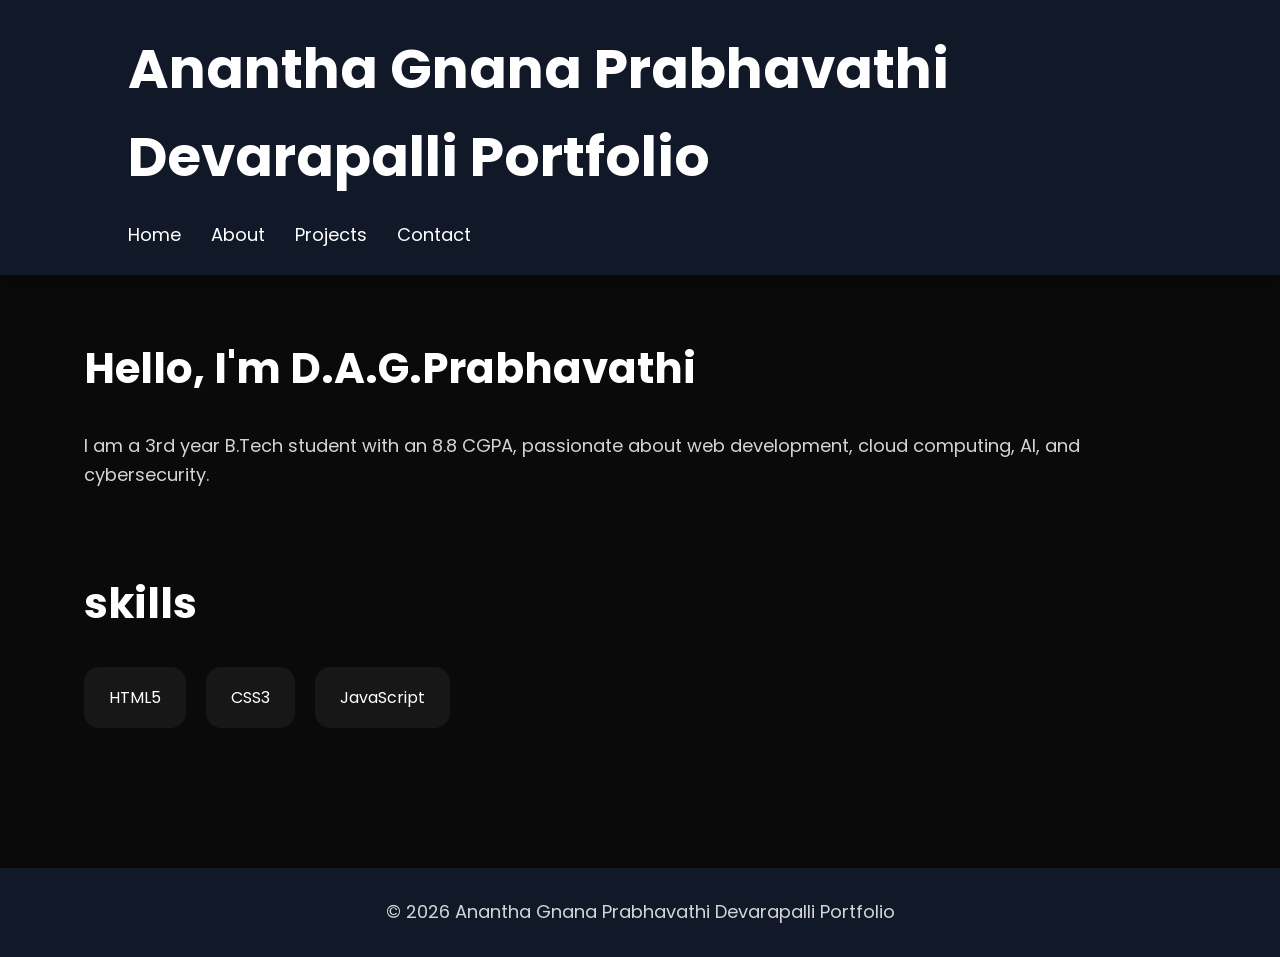
<file: index.html>
<!DOCTYPE html>
<html lang="en">

<head>
  <meta charset="UTF-8">

  <meta name="viewport"
        content="width=device-width, initial-scale=1.0">

  <meta name="description"
        content="Personal portfolio website of Anantha.">

  <meta name="keywords"
        content="portfolio, web developer, HTML, CSS">

  <meta name="author"
        content="Anantha">

  <title>Anantha Portfolio</title>
  <link href="https://fonts.googleapis.com/css2?family=Poppins:wght@300;400;500;600;700&display=swap" rel="stylesheet">

  <link rel="stylesheet" href="style.css">
</head>

<body>

  <!-- Skip Link -->
  <a href="#main-content" class="skip-link">
    Skip to Main Content
  </a>

  <!-- Header -->
  <header>

    <h1>Anantha Gnana Prabhavathi Devarapalli Portfolio</h1>

    <nav aria-label="Primary Navigation">

      <ul>

        <li>
          <a href="index.html">Home</a>
        </li>

        <li>
          <a href="about.html">About</a>
        </li>

        <li>
          <a href="projects.html">Projects</a>
        </li>

        <li>
          <a href="contact.html">Contact</a>
        </li>

      </ul>

    </nav>

  </header>

  <!-- Main -->
  <main id="main-content">

   <section>

  <h2>Hello, I'm D.A.G.Prabhavathi</h2>

  <p>
    I am a 3rd year B.Tech student with an
    8.8 CGPA, passionate about web development,
    cloud computing, AI, and cybersecurity.
  </p>

</section>

    <section>
      <h2>skills</h2>

      <div class="skills-container">

  <div class="skill-card">HTML5</div>
  <div class="skill-card">CSS3</div>
  <div class="skill-card">JavaScript</div>

</div>

    </section>

  </main>

  <!-- Footer -->
  <footer>

    <p>
      &copy; 2026 Anantha Gnana Prabhavathi Devarapalli Portfolio
    </p>

  </footer>

</body>

</html>
</file>
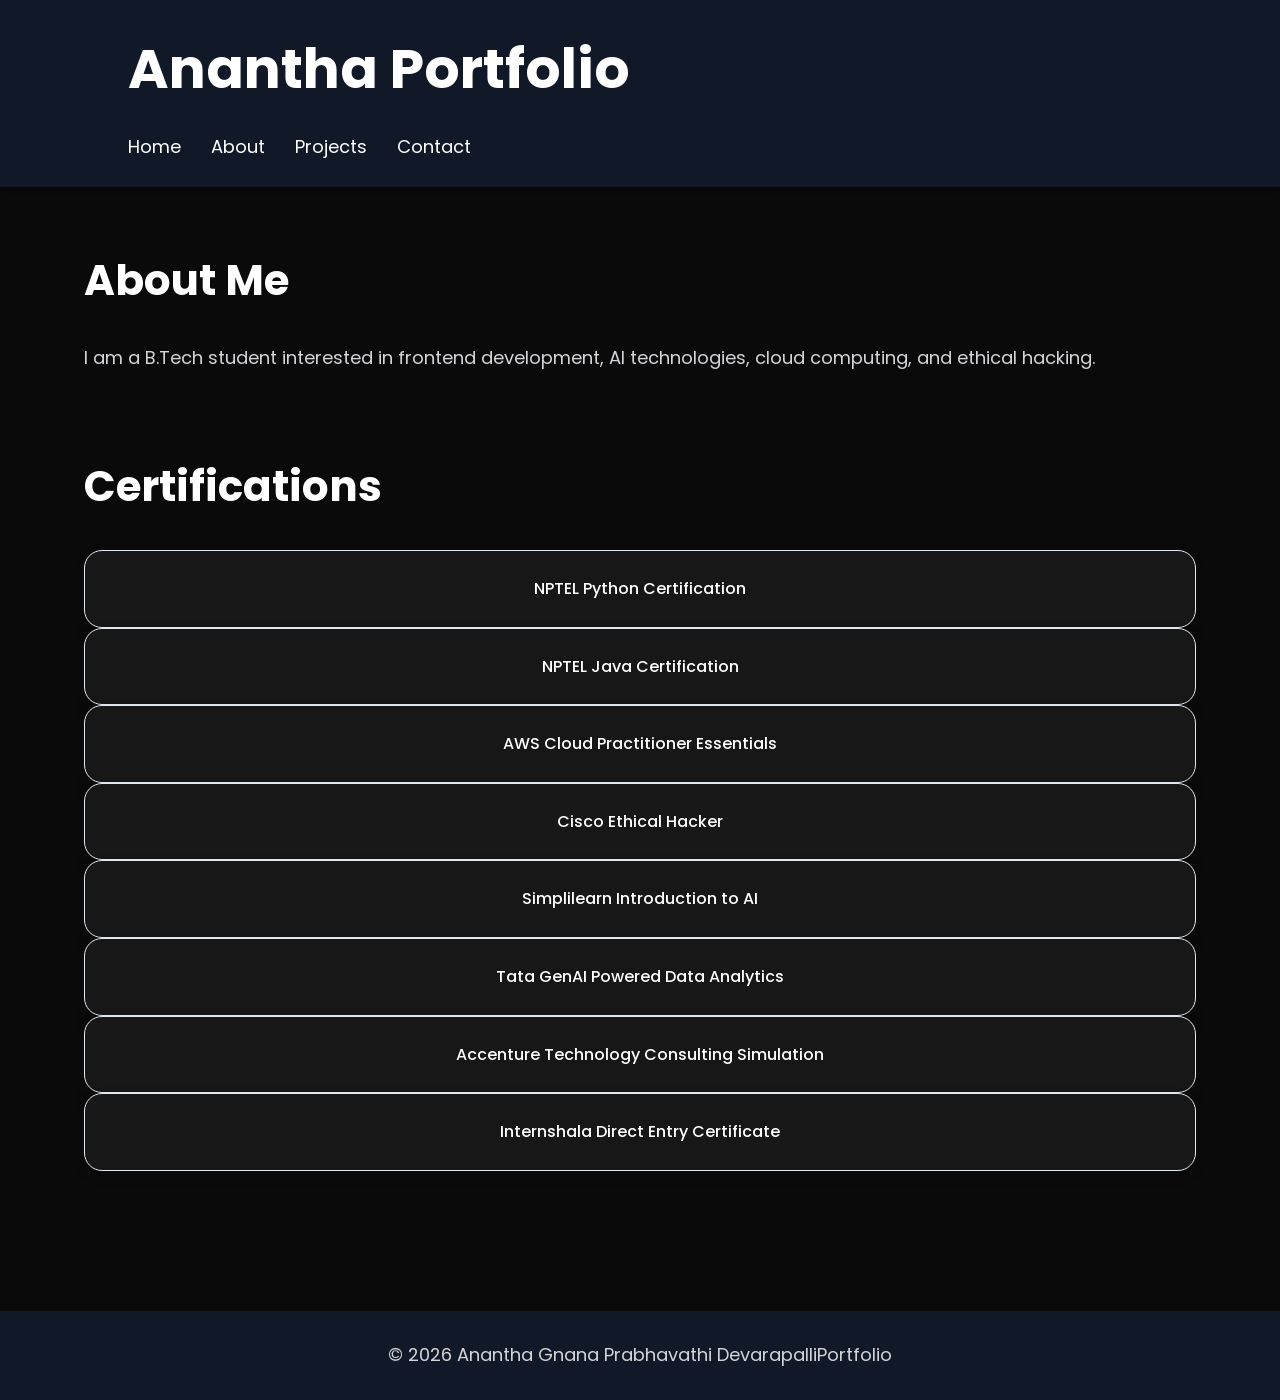
<file: about.html>
<!DOCTYPE html>
<html lang="en">

<head>
  <meta charset="UTF-8">

  <meta name="viewport"
        content="width=device-width, initial-scale=1.0">

  <meta name="description"
        content="Personal portfolio website of Anantha.">

  <meta name="keywords"
        content="portfolio, web developer, HTML, CSS">

  <meta name="author"
        content="Anantha">

  <title>Anantha Gnana Prabhavathi Devarapalli Portfolio</title>
  <link href="https://fonts.googleapis.com/css2?family=Poppins:wght@300;400;500;600;700&display=swap" rel="stylesheet">

  <link rel="stylesheet" href="style.css">
</head>

<body>

  <!-- Skip Link -->
  <a href="#main-content" class="skip-link">
    Skip to Main Content
  </a>

  <!-- Header -->
  <header>

    <h1>Anantha Portfolio</h1>

    <nav aria-label="Primary Navigation">

      <ul>

        <li>
          <a href="index.html">Home</a>
        </li>

        <li>
          <a href="about.html">About</a>
        </li>

        <li>
          <a href="projects.html">Projects</a>
        </li>

        <li>
          <a href="contact.html">Contact</a>
        </li>

      </ul>

    </nav>

  </header>

  <!-- Main -->
  <main id="main-content">

  <section>

  <h2>About Me</h2>

  <p>
    I am a B.Tech student interested in
    frontend development, AI technologies,
    cloud computing, and ethical hacking.
  </p>

</section>

<section>

  <h2>Certifications</h2>
  <div class="certifications-grid">

    <div class="cert-card">
       NPTEL Python Certification
    </div>
    <div class="certifications-grid">

    <div class="cert-card">
        NPTEL Java Certification
    </div>
    </div>
     <div class="certifications-grid">

    <div class="cert-card">
        AWS Cloud Practitioner Essentials
    </div>
    </div>
      <div class="certifications-grid">

    <div class="cert-card">
       Cisco Ethical Hacker
    </div>
    </div>
     <div class="certifications-grid">

    <div class="cert-card">
      Simplilearn Introduction to AI
    </div>
    </div>
      <div class="certifications-grid">

    <div class="cert-card">
     Tata GenAI Powered Data Analytics
    </div>
    </div>
     <div class="certifications-grid">

    <div class="cert-card">
     Accenture Technology Consulting Simulation
    </div>
    </div>
     <div class="certifications-grid">

    <div class="cert-card">
    Internshala Direct Entry Certificate
    </div>
    </div>


  

</section>

</main>

    

  <!-- Footer -->
  <footer>

    <p>
      &copy; 2026 Anantha  Gnana Prabhavathi DevarapalliPortfolio
    </p>

  </footer>

</body>

</html>
</file>
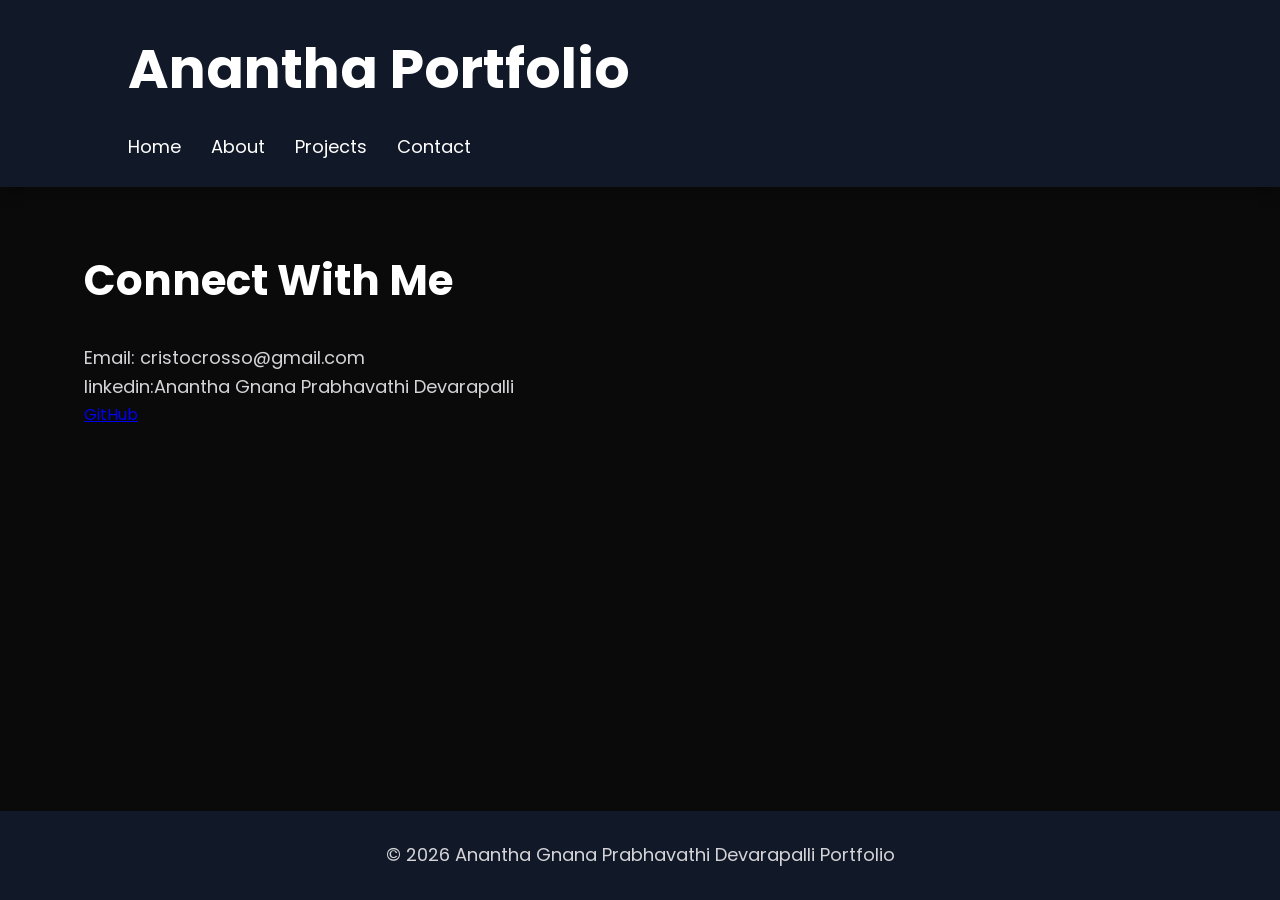
<file: contact.html>
<!DOCTYPE html>
<html lang="en">

<head>
  <meta charset="UTF-8">

  <meta name="viewport"
        content="width=device-width, initial-scale=1.0">

  <meta name="description"
        content="Personal portfolio website of Anantha.">

  <meta name="keywords"
        content="portfolio, web developer, HTML, CSS">

  <meta name="author"
        content="Anantha">

  <title>Anantha  Gnana Prabhavathi Devarapalli Portfolio</title>
  <link href="https://fonts.googleapis.com/css2?family=Poppins:wght@300;400;500;600;700&display=swap" rel="stylesheet">

  <link rel="stylesheet" href="style.css">
</head>

<body>

  <!-- Skip Link -->
  <a href="#main-content" class="skip-link">
    Skip to Main Content
  </a>

  <!-- Header -->
  <header>

    <h1>Anantha Portfolio</h1>

    <nav aria-label="Primary Navigation">

      <ul>

        <li>
          <a href="index.html">Home</a>
        </li>

        <li>
          <a href="about.html">About</a>
        </li>

        <li>
          <a href="projects.html">Projects</a>
        </li>

        <li>
          <a href="contact.html">Contact</a>
        </li>

      </ul>

    </nav>

  </header>

  <!-- Main -->
 
  <main id="main-content">
<section>

  <h2>Connect With Me</h2>

  <p>Email: cristocrosso@gmail.com</p>
  <p>linkedin:Anantha Gnana  Prabhavathi Devarapalli</p>

  <a
    href="https://github.com/prabha-it"
    target="_blank"
  >
    GitHub
  </a>

</section>

</main>

  <!-- Footer -->
  <footer>

    <p>
      &copy; 2026 Anantha Gnana Prabhavathi Devarapalli Portfolio
    </p>

  </footer>

</body>

</html>
</file>
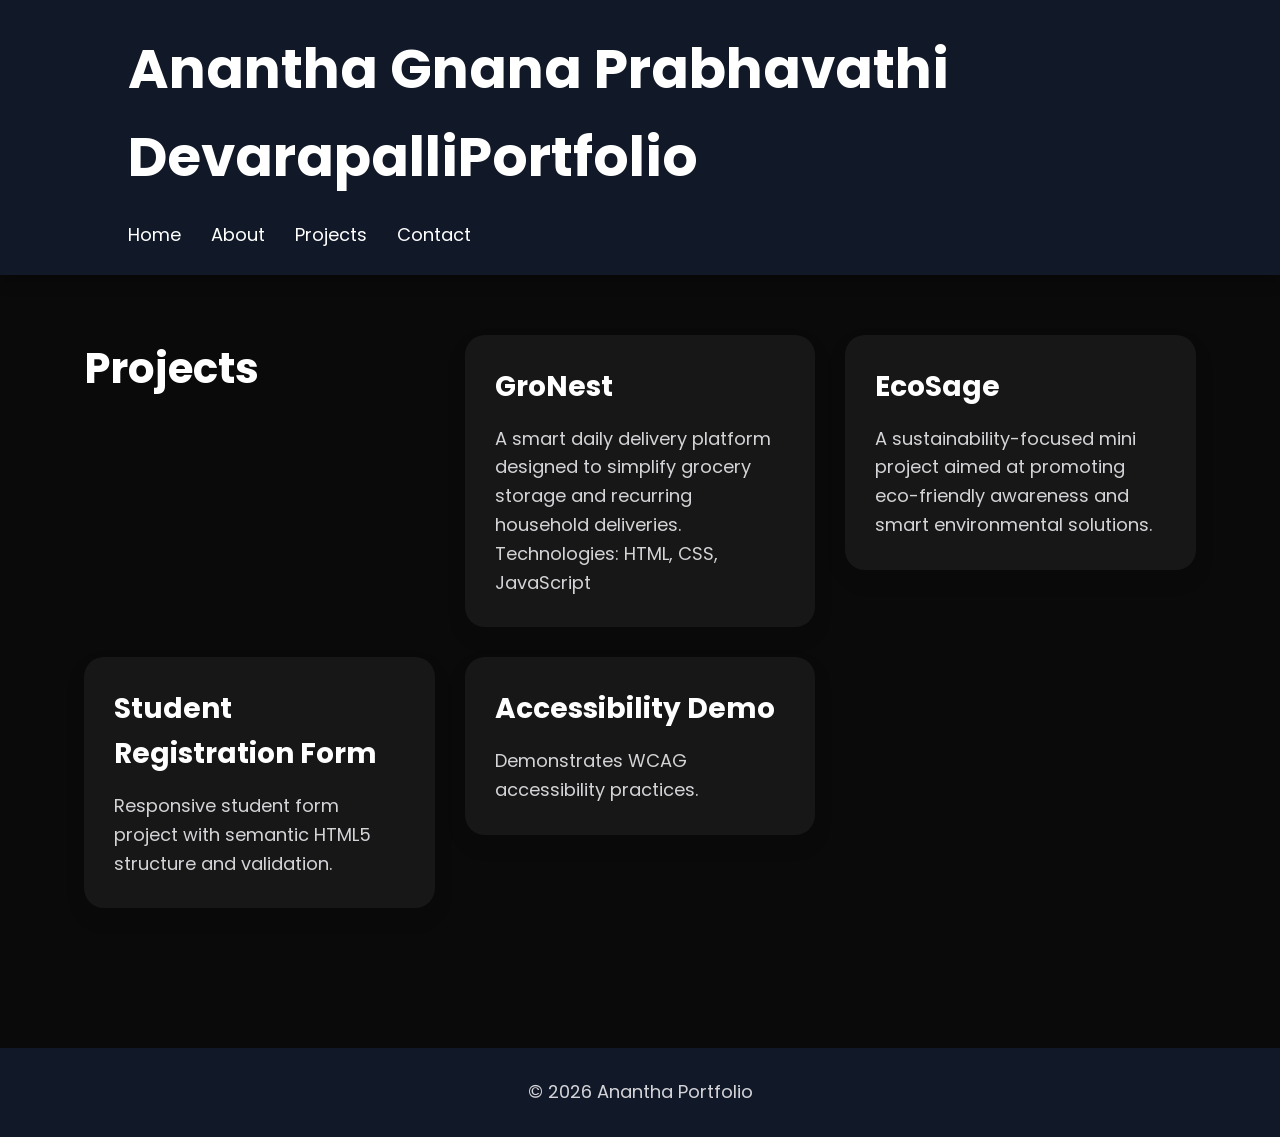
<file: projects.html>
<!DOCTYPE html>
<html lang="en">

<head>
  <meta charset="UTF-8">

  <meta name="viewport"
        content="width=device-width, initial-scale=1.0">

  <meta name="description"
        content="Personal portfolio website of Anantha.">

  <meta name="keywords"
        content="portfolio, web developer, HTML, CSS">

  <meta name="author"
        content="Anantha">

  <title>Anantha Portfolio</title>
  <link href="https://fonts.googleapis.com/css2?family=Poppins:wght@300;400;500;600;700&display=swap" rel="stylesheet">

  <link rel="stylesheet" href="style.css">
</head>

<body>

  <!-- Skip Link -->
  <a href="#main-content" class="skip-link">
    Skip to Main Content
  </a>

  <!-- Header -->
  <header>

    <h1>Anantha Gnana Prabhavathi DevarapalliPortfolio</h1>

    <nav aria-label="Primary Navigation">

      <ul>

        <li>
          <a href="index.html">Home</a>
        </li>

        <li>
          <a href="about.html">About</a>
        </li>

        <li>
          <a href="projects.html">Projects</a>
        </li>

        <li>
          <a href="contact.html">Contact</a>
        </li>

      </ul>

    </nav>

  </header>

  <!-- Main -->
  <main id="main-content">

  <section class="projects-grid">

    <h2>Projects</h2>

    <article>
<div class="project-card">

  <h3>GroNest</h3>

  <p>
    A smart daily delivery platform designed
    to simplify grocery storage and recurring
    household deliveries.
  </p>

  <p>
    Technologies: HTML, CSS, JavaScript
  </p>
  </div>

</article>
<article>
  <div class="project-card">

  <h3>EcoSage</h3>

  <p>
    A sustainability-focused mini project
    aimed at promoting eco-friendly awareness
    and smart environmental solutions.
  </p>
  </div>

</article>
<article>
  <div class="project-card">

  <h3>Student Registration Form</h3>

  <p>
    Responsive student form project with
    semantic HTML5 structure and validation.
  </p>
  </div>

</article>

    <article>
      <div class="project-card">

      <h3>Accessibility Demo</h3>

      <p>
        Demonstrates WCAG accessibility practices.
      </p>
      </div>

    </article>

  </section>

</main>

  

  

  </main>

  <!-- Footer -->
  <footer>

    <p>
      &copy; 2026 Anantha Portfolio
    </p>

  </footer>

</body>

</html>
</file>
<file: style.css>
*{
    margin:0;
    padding:0;
    box-sizing:border-box;
}
:root{

  --bg-color:#0a0a0a;
  --card-color:#171717;
  --text-color:#ffffff;
  --secondary:#d4d4d8;
  --accent:#a855f7;

}
body{

  font-family:'Poppins',sans-serif;
  background:var(--bg-color);
  color:var(--text-color);
  line-height:1.6;
  min-height:100vh;
  display:flex;
  flex-direction:column;

}

header{

  background:#111827;
  padding:25px 10%;
  position:sticky;
  top:0;
  z-index:1000;
  box-shadow:0 5px 15px rgba(0,0,0,0.3);

}

nav{

  display:flex;
  justify-content:space-between;
  align-items:center;

}

nav ul{

  list-style:none;
  display:flex;
  gap:30px;

}

nav a{

  color:white;
  text-decoration:none;
  font-size:18px;
  transition:0.3s;

}

nav a:hover{

  color:var(--accent);

}

main{

  flex:1;
  width:90%;
  max-width:1200px;
  margin:auto;
  padding:60px 20px;

}

section {

  margin-bottom: 80px;

}

footer{

  background:#111827;
  color:white;
  text-align:center;
  padding:30px;
  margin-top:auto;

}

/* Accessibility Focus */

a:focus,
button:focus,
input:focus,
textarea:focus {

  outline: 3px solid blue;

}

/* Skip Link */

.skip-link {

  position: absolute;
  left: -999px;

}

.skip-link:focus {

  left: 10px;
  top: 10px;
  background: yellow;
  padding: 10px;

}
form{

  display:flex;
  flex-direction:column;
  gap:20px;
  background:var(--card-color);
  padding:40px;
  border-radius:20px;

}

input,
textarea{

  width:100%;
  padding:15px;
  border:none;
  border-radius:10px;
  background:#334155;
  color:white;
  font-size:16px;

}



button{

  padding:12px 25px;
  border:none;
  border-radius:10px;
  background:var(--accent);
  color:white;
  cursor:pointer;
  transition:0.3s;
  font-size:16px;

}

button:hover{

  transform:translateY(-5px);

}
h1{

  font-size:55px;
  margin-bottom:20px;

}

h2{

  font-size:42px;
  margin-bottom:30px;
  color:white;

}

h3{

  font-size:28px;
  margin-bottom:15px;

}

p{

  color:var(--secondary);
  font-size:18px;

}
.projects-grid{

  display:grid;
  grid-template-columns:repeat(auto-fit,minmax(280px,1fr));
  gap:30px;

}

.project-card{

  background:var(--card-color);
  padding:30px;
  border-radius:20px;
  transition:0.3s;
  box-shadow:0 10px 20px rgba(0,0,0,0.2);

}

.project-card{

  background:var(--card-color);
  padding:30px;
  border-radius:20px;
  transition:all 0.3s ease;
  box-shadow:0 10px 20px rgba(0,0,0,0.1);

}

.project-card:hover{

  background:var(--accent);
  color:white;
  transform:translateY(-10px) scale(1.02);

}
.skills-container{

  display:flex;
  flex-wrap:wrap;
  gap:20px;

}

.skill-card{

  background:var(--card-color);
  padding:18px 25px;
  border-radius:15px;
  transition:0.3s;

}

.skill-card:hover{

  background:var(--accent);

}
@media(max-width:768px){

  header{

    padding:20px;

  }

  nav{

    flex-direction:column;
    gap:20px;

  }

  nav ul{

    flex-direction:column;
    align-items:center;

  }

  h1{

    font-size:40px;

  }

  h2{

    font-size:32px;

  }

  p{

    font-size:16px;

  }

  .projects-grid{

    grid-template-columns:1fr;

  }

}
.project-card:hover p{

  color:white;

}
.skill-card{

  background:var(--card-color);
  padding:18px 25px;
  border-radius:15px;
  transition:all 0.3s ease;
  cursor:pointer;

}

.skill-card:hover{

  background:var(--accent);
  color:white;
  transform:scale(1.08);

}
.project-card:hover{

  box-shadow:0 15px 30px rgba(124,58,237,0.4);

}
button:hover{

  background:#5b21b6;
  transform:translateY(-5px);

}
.cert-card{

  background:var(--card-color);
  padding:25px;
  border-radius:18px;
  transition:all 0.3s ease;
  border:1px solid #e2e8f0;
  cursor:pointer;
  font-weight:500;
  text-align:center;
  box-shadow:0 5px 15px rgba(0,0,0,0.08);

}
.cert-card:hover{

  background:var(--accent);
  color:white;
  transform:translateY(-8px) scale(1.03);
  box-shadow:0 15px 30px rgba(124,58,237,0.3);

}
</file>
